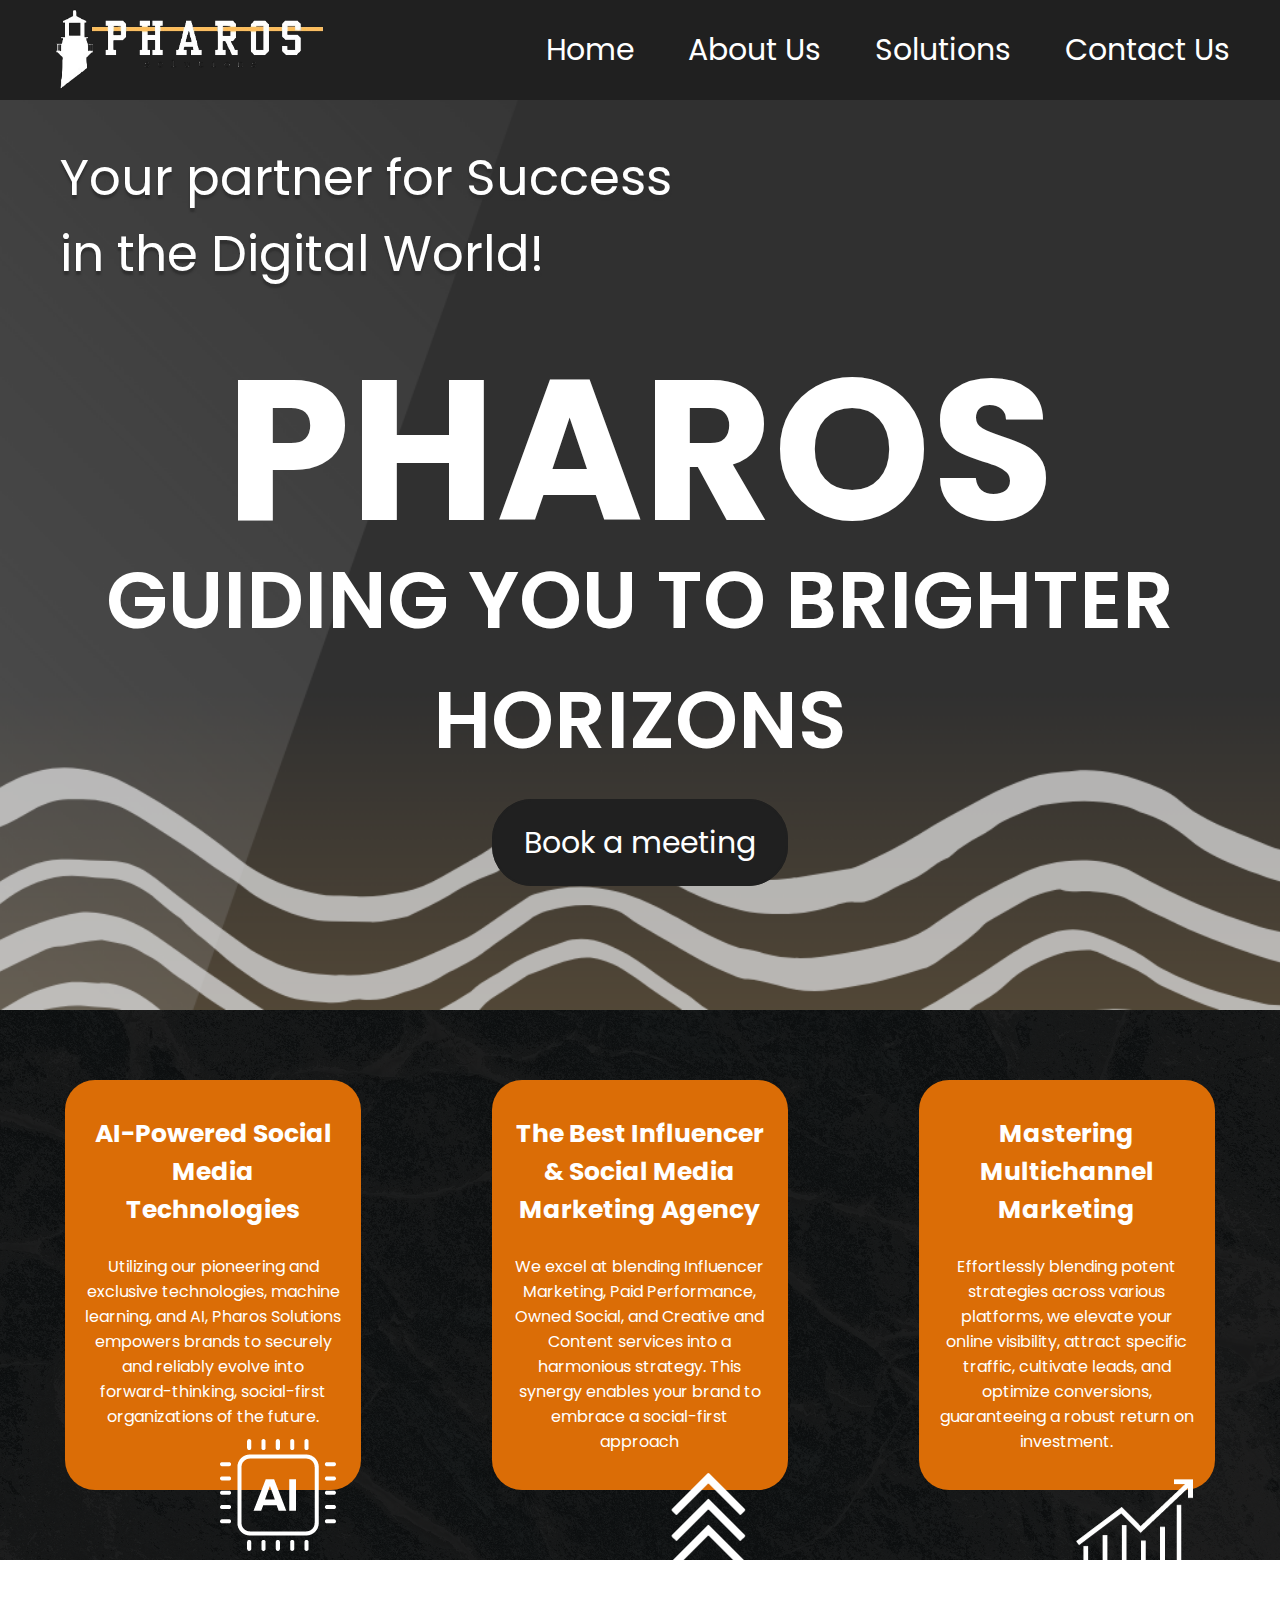
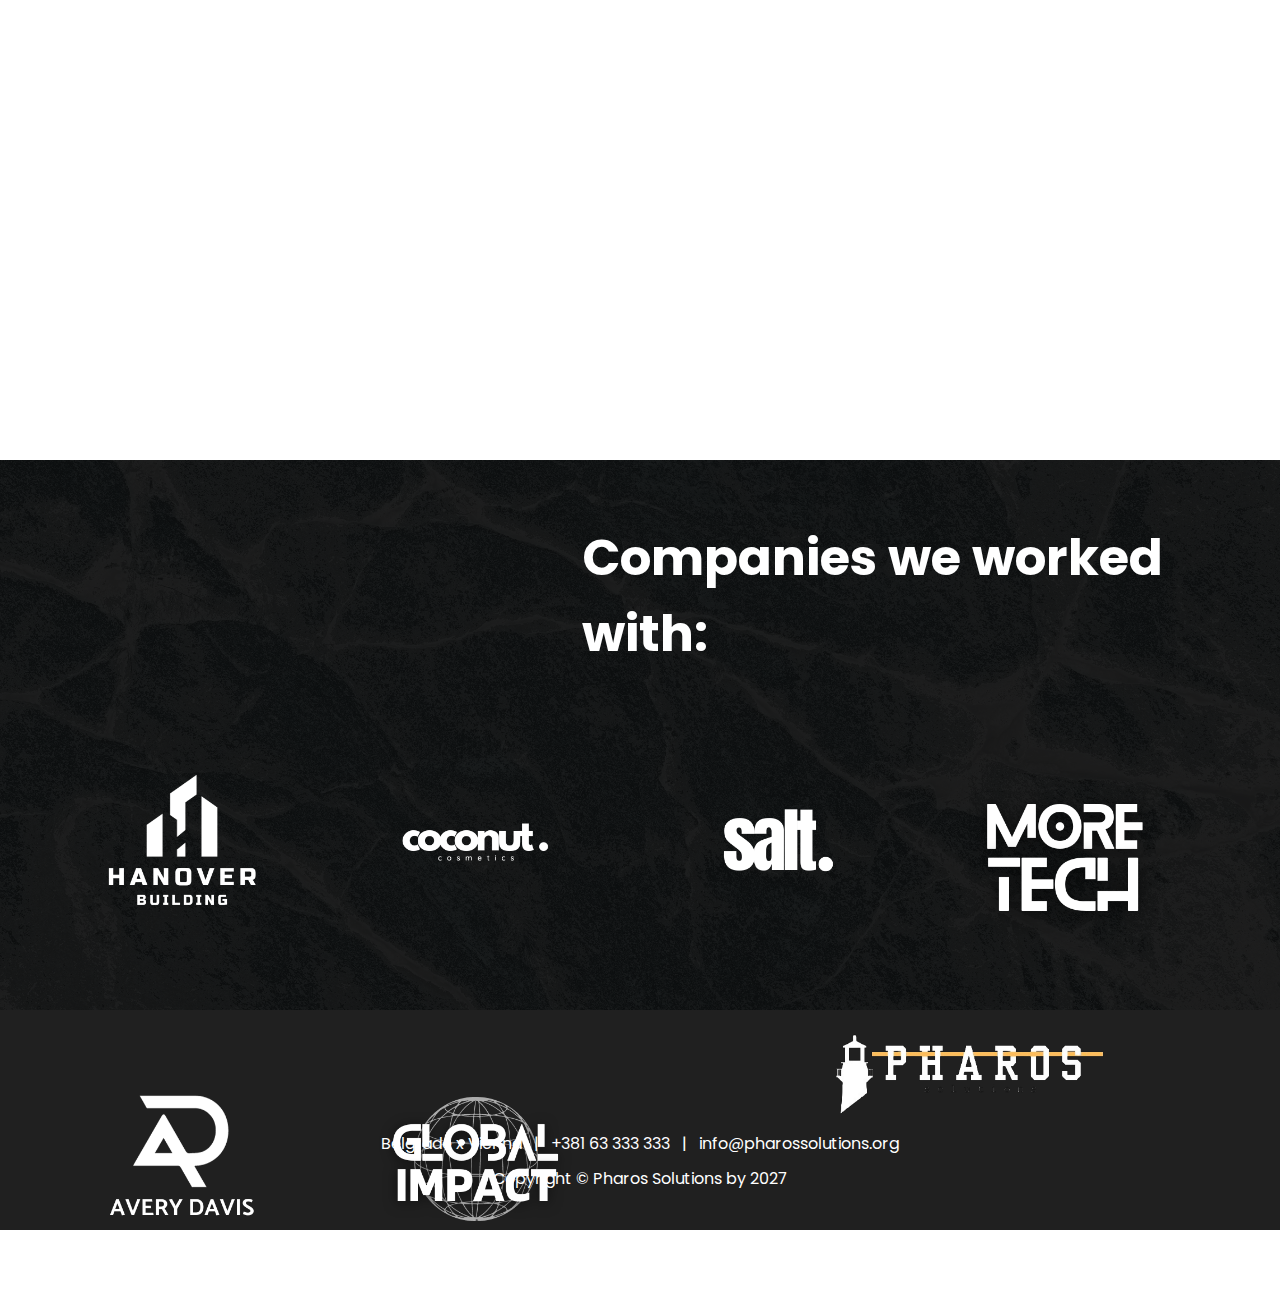
<file: index.html>
<!DOCTYPE html>
<html lang="en">
<head>
    <meta charset="UTF-8">
    <meta name="viewport" content="width=device-width, initial-scale=1.0">
    <title>Home | Pharos Solutions</title>
    <link rel="shortcut icon" href="shortcutimg.png">
    <link rel="stylesheet" href="css/style.css">
    <link rel="stylesheet" href="css/style2.css">
    <link rel="preconnect" href="https://fonts.googleapis.com">
<link rel="preconnect" href="https://fonts.gstatic.com" crossorigin>
<link href="https://fonts.googleapis.com/css2?family=Poppins:wght@200;400;600;700&display=swap" rel="stylesheet">
</head>
<body>
    <header>
        <nav class="nav">
            <div id="logo"><a href="index.html"><img src="img/pharos.png" alt="Pharos"></a></div>
            <div id="list">
                <ul>
                    <li class="list"><a href="index.html" class="link">Home</a></li>
                    <li class="list"><a href="aboutus.html" class="link">About Us</a></li>
                    <li class="list"><a href="solutions.html" class="link">Solutions</a></li>
                    <li class="list"><a href="contactus.html" class="link">Contact Us</a></li>
                </ul>
            </div>
        </nav>
    </header>
    <main>
        <div class="background">
        <div id="text1">
            <p>Your partner for Success <br/>in the Digital World!</p>
        </div>
        <div id="heading"> 
                <h1>Pharos</h1>
                <p>Guiding you to brighter horizons</p>
                <a href="contactus.html" class="button">Book a meeting</a>
        </div> 
        </div>    
        <div class="row">
            <div class="orange">
                <h1>AI-Powered Social Media Technologies</h1>
                <p>Utilizing our pioneering and exclusive technologies, machine learning, and AI, Pharos Solutions empowers brands to securely and reliably evolve into forward-thinking, social-first organizations of the future.
                </p>
                <div class="icon1"></div>
            </div>
            <div class="orange">
                <h1>The Best Influencer &amp; Social Media Marketing Agency</h1>
                <p>We excel at blending Influencer Marketing, Paid Performance, Owned Social, and Creative and Content services into a harmonious strategy. This synergy enables your brand to embrace a social-first approach</p>
                <div class="icon2"></div>
            </div>
            <div class="orange">
                <h1>Mastering Multichannel Marketing</h1>
                <p>Effortlessly blending potent strategies across various platforms, we elevate your online visibility, attract specific traffic, cultivate leads, and optimize conversions, guaranteeing a robust return on investment.
                </p>
                <div class="icon3"></div>
            </div>
        </div>
        <div class="empty"></div>
        <div class="row">
                <div class="companies">
                    <h1 class="heading2">Companies we worked with:</h1>
                    <img src="img/logo1.png" alt="logo1"/>
                    <img src="img/logo2.png" alt="logo2"/>
                    <img src="img/logo3.png" alt="logo3"/> 
                    <img src="img/logo4.png" alt="logo4"/>
                    <img src="img/logo5.png" alt="logo5"/>
                    <img src="img/logo6.png" alt="logo6"/>

                </div>
        </div>
    </main>
    <footer>
        <div id="logo"><a href="index.html"><img src="img/pharos.png" alt="Pharos"></a></div>
            <p>Belgrade x Vienna &nbsp; &#124; &nbsp; &plus;381 63 333 333 &nbsp; &#124; &nbsp; info@pharossolutions.org</p>
            <p>Copyright &copy; Pharos Solutions by 2027</p>
    </footer> 
</body>
</html>
</file>
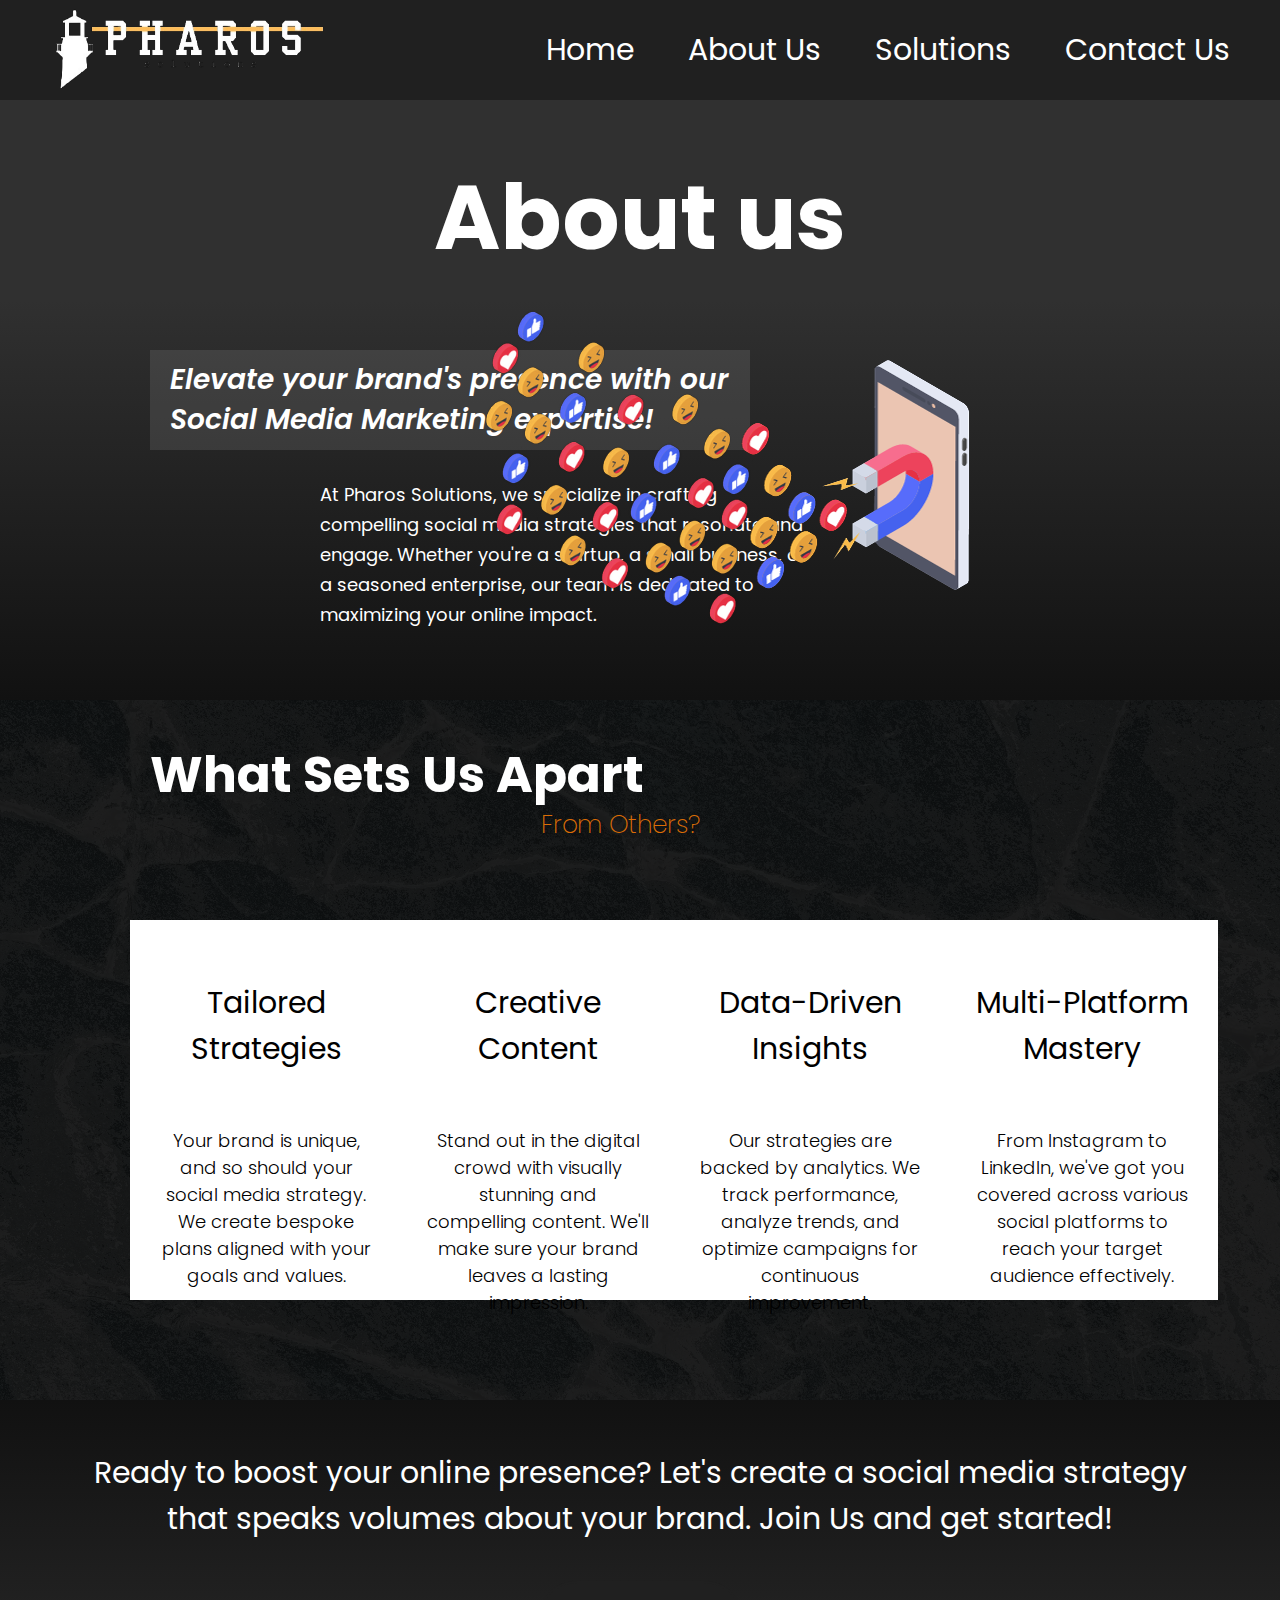
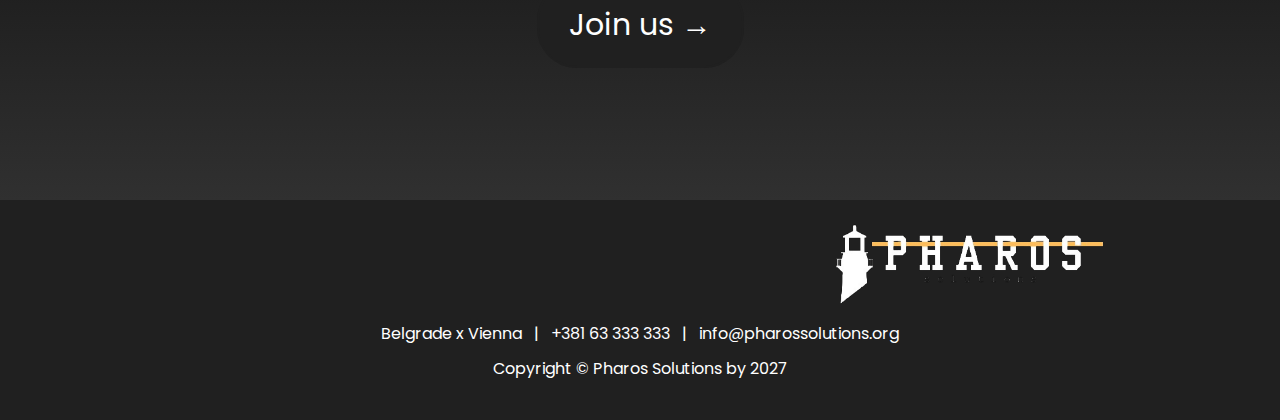
<file: aboutus.html>
<!DOCTYPE html>
<html lang="en">
<head>
    <meta charset="UTF-8">
    <meta name="viewport" content="width=device-width, initial-scale=1.0">
    <title>About us | Pharos Solutions</title>
    <link rel="shortcut icon" href="shortcutimg.png">
    <link rel="stylesheet" href="css/style.css">
    <link rel="stylesheet" href="css/style3.css">
    <link rel="preconnect" href="https://fonts.googleapis.com">
    <link rel="preconnect" href="https://fonts.gstatic.com" crossorigin>
    <link href="https://fonts.googleapis.com/css2?family=Poppins:ital,wght@0,100;0,200;0,300;0,400;0,500;0,600;0,700;0,800;0,900;1,100;1,200;1,300;1,400;1,500;1,600;1,700;1,800;1,900&display=swap" rel="stylesheet">
</head>
<body>
    <header>
        <nav class="nav">
            <div id="logo"><a href="index.html"><img src="img/pharos.png" alt="Pharos"></a></div>
            <div id="list">
                <ul>
                    <li class="list"><a href="index.html" class="link">Home</a></li>
                    <li class="list"><a href="aboutus.html" class="link">About Us</a></li>
                    <li class="list"><a href="solutions.html" class="link">Solutions</a></li>
                    <li class="list"><a href="contactus.html" class="link">Contact Us</a></li>
                </ul>
            </div>
        </nav>
    </header>
    <main>
        <div class="header">
            <h1>About us</h1>
        </div>
        <div class="wave">
            <div class="box1">
                <p>Elevate your brand's presence with our Social Media Marketing expertise!</p>
            </div>
            <div class="box2">
                <p>At Pharos Solutions, we specialize in crafting compelling social media strategies that resonate and engage. Whether you're a startup, a small business, or a seasoned enterprise, our team is dedicated to maximizing your online impact.</p>
            </div>
            <div>
                <img src="img/social2.png" alt="Social_Media">
            </div>
        </div>
        <div class="conteiner">
            <div class="box3">
                <h1>What Sets Us Apart <span>From Others?</span></h1>
            </div>
            <div class="wrap">
                <div>
                    <h1>Tailored Strategies</h1>
                    <p>Your brand is unique, and so should your social media strategy. We create bespoke plans aligned with your goals and values.</p>
                </div>
                <div>
                    <h1>Creative Content</h1>
                    <p>Stand out in the digital crowd with visually stunning and compelling content. We'll make sure your brand leaves a lasting impression.</p>
                </div>
                <div>
                    <h1>Data-Driven Insights</h1>
                    <p>Our strategies are backed by analytics. We track performance, analyze trends, and optimize campaigns for continuous improvement.</p>
                </div>
                <div>
                    <h1>Multi-Platform Mastery</h1>
                    <p>From Instagram to LinkedIn, we've got you covered across various social platforms to reach your target audience effectively.</p>
                </div>
            </div>
        </div>
        <div class="wave2">
                <p>Ready to boost your online presence? Let's create a social media strategy <br>that speaks volumes about your brand. Join Us and get started!</p>
                <a href="contactus.html" class="button">Join us &rarr;</a>
        </div>
    </main>
    <footer>
        <div id="logo"><a href="index.html"><img src="img/pharos.png" alt="Pharos"></a></div>
            <p>Belgrade x Vienna &nbsp; &#124; &nbsp; &plus;381 63 333 333 &nbsp; &#124; &nbsp; info@pharossolutions.org</p>
            <p>Copyright &copy; Pharos Solutions by 2027</p>
    </footer> 
    
</body>
</html>
</file>
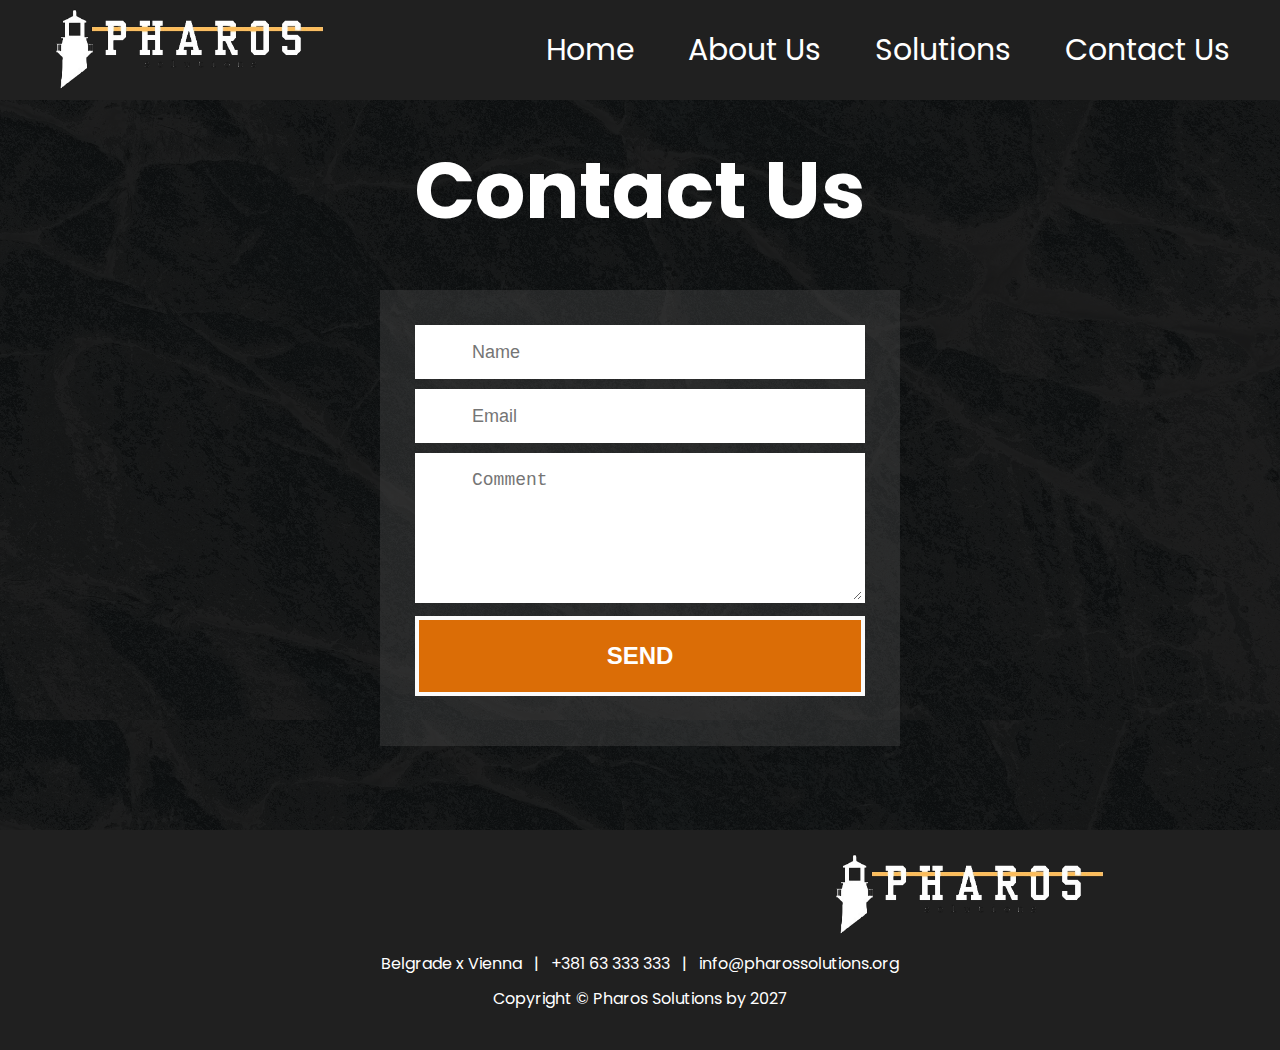
<file: contactus.html>
<!DOCTYPE html>
<html lang="en">
<head>
    <meta charset="UTF-8">
    <meta name="viewport" content="width=device-width, initial-scale=1.0">
    <title>Home | Pharos Solutions</title>
    <link rel="shortcut icon" href="shortcutimg.png">
    <link rel="stylesheet" href="css/style.css">
    <link rel="stylesheet" href="css/style5.css">
    <link rel="preconnect" href="https://fonts.googleapis.com">
<link rel="preconnect" href="https://fonts.gstatic.com" crossorigin>
<link href="https://fonts.googleapis.com/css2?family=Poppins:wght@200;400;600;700&display=swap" rel="stylesheet">
</head>
<body>
    <header>
        <nav class="nav">
            <div id="logo"><a href="index.html"><img src="img/pharos.png" alt="Pharos"></a></div>
            <div id="list">
                <ul>
                    <li class="list"><a href="index.html" class="link">Home</a></li>
                    <li class="list"><a href="aboutus.html" class="link">About Us</a></li>
                    <li class="list"><a href="solutions.html" class="link">Solutions</a></li>
                    <li class="list"><a href="contactus.html" class="link">Contact Us</a></li>
                </ul>
            </div>
        </nav>
    </header>
    <main>
        <div class="heading">
            <h1>Contact Us</h1>
        </div>
        <div id="form-main">
            <div id="form-div">
              <form class="form" id="form1">
          
                <p class="name">
                  <input name="name" type="text" class="validate[required,custom[onlyLetter],length[0,100]] feedback-input" placeholder="Name" id="name" />
                </p>
          
                <p class="email">
                  <input name="email" type="text" class="validate[required,custom[email]] feedback-input" id="email" placeholder="Email" />
                </p>
          
                <p class="text">
                  <textarea name="text" class="validate[required,length[6,300]] feedback-input" id="comment" placeholder="Comment"></textarea>
                </p>
          
          
                <div class="submit">
                  <input type="submit" value="SEND" id="button-blue"/>
                  <div class="ease"></div>
                </div>
              </form>
            </div>
    </main>
    <footer>
        <div id="logo"><a href="index.html"><img src="img/pharos.png" alt="Pharos"></a></div>
            <p>Belgrade x Vienna &nbsp; &#124; &nbsp; &plus;381 63 333 333 &nbsp; &#124; &nbsp; info@pharossolutions.org</p>
            <p>Copyright &copy; Pharos Solutions by 2027</p>
    </footer> 
</body>
</html>
</file>
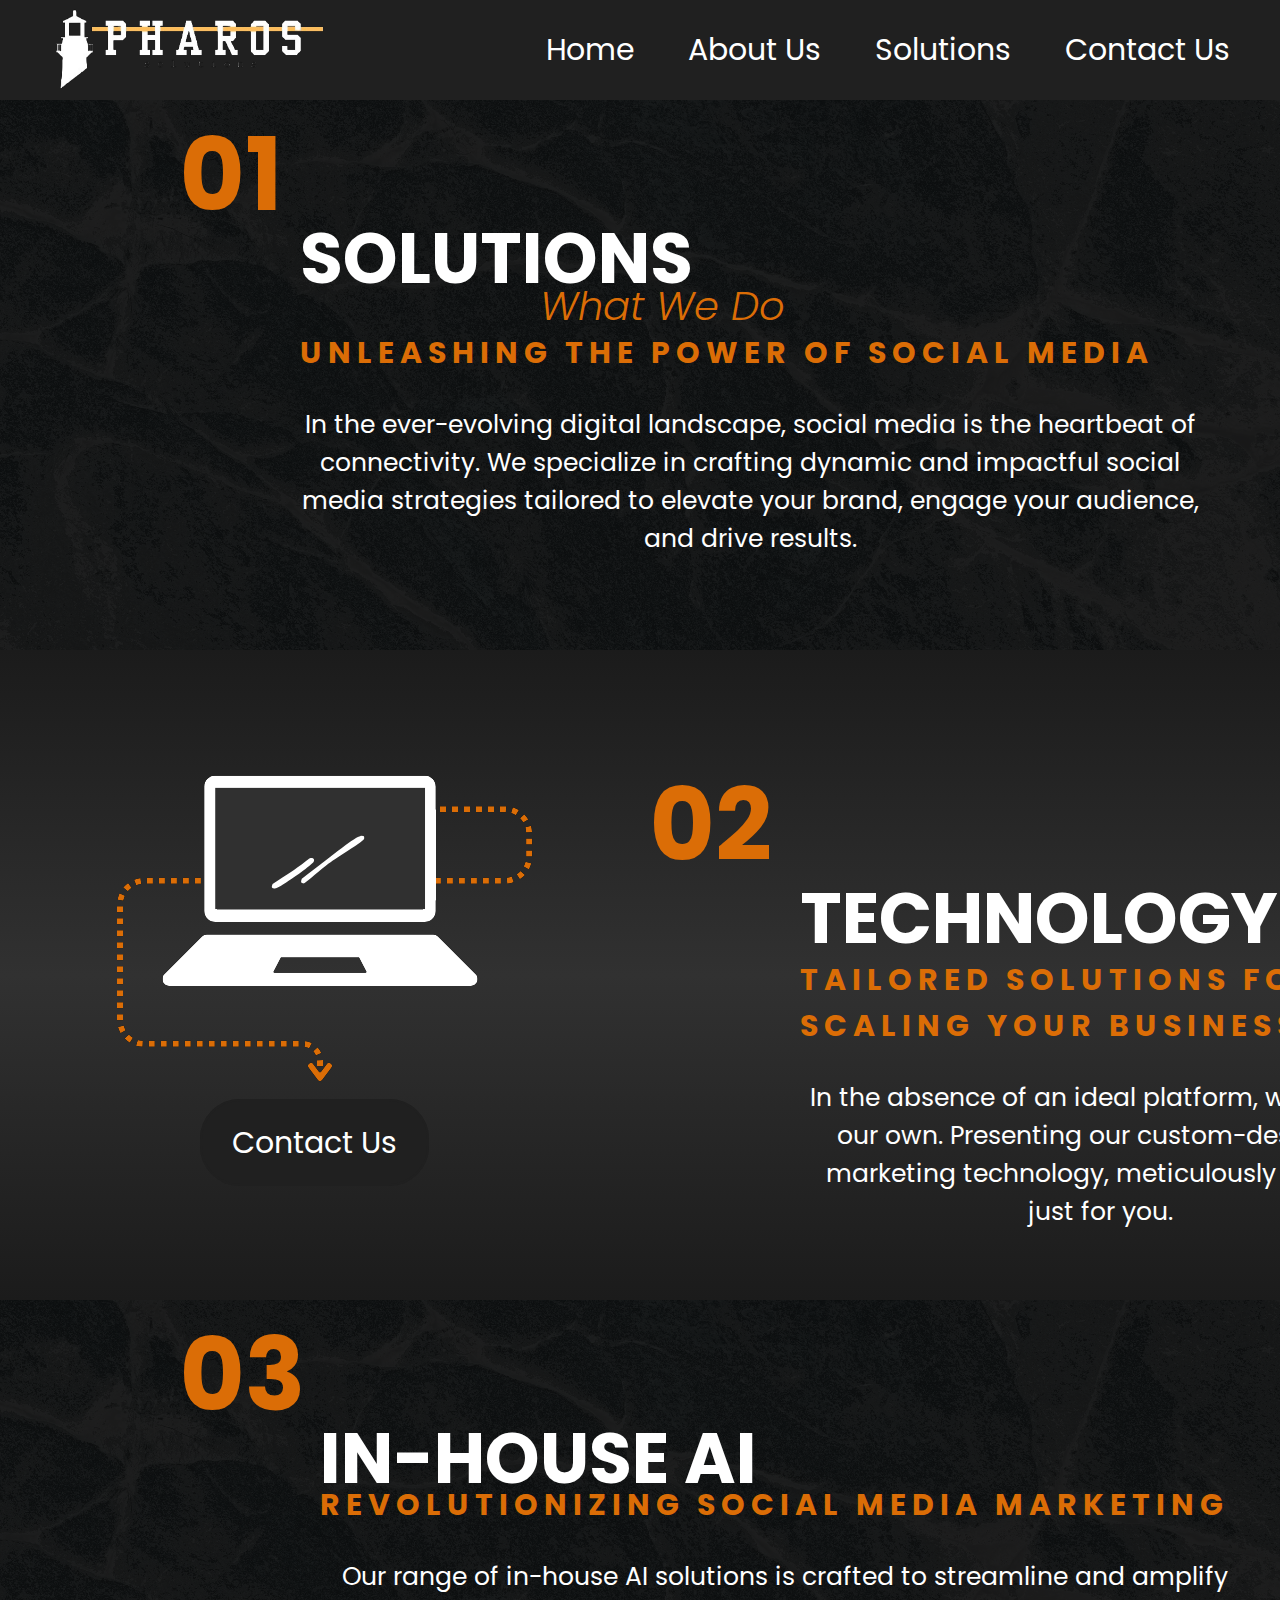
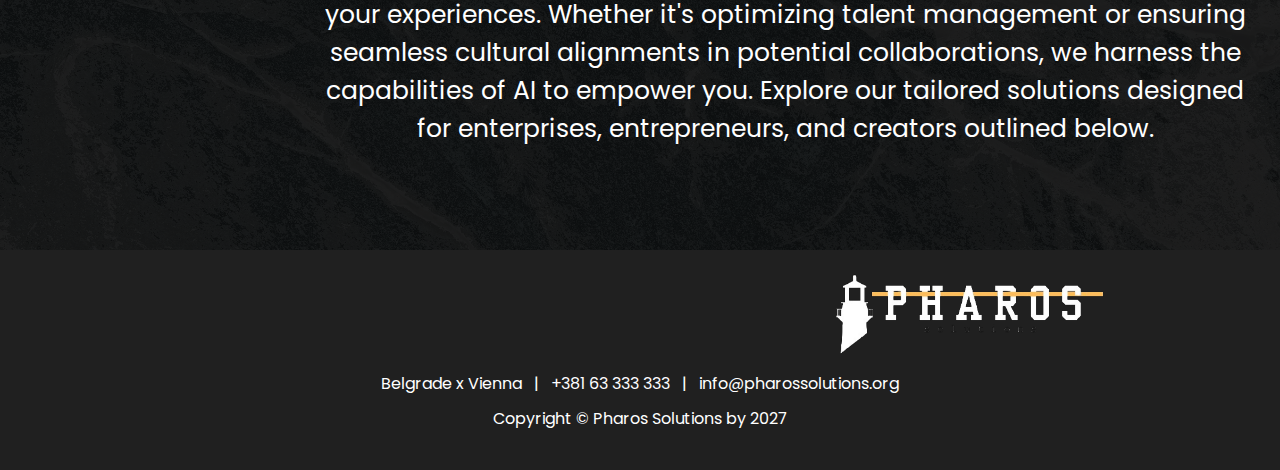
<file: solutions.html>
<!DOCTYPE html>
<html lang="en">
<head>
    <meta charset="UTF-8">
    <meta name="viewport" content="width=device-width, initial-scale=1.0">
    <title>Solutions | Pharos Solutions</title>
    <link rel="shortcut icon" href="shortcutimg.png">
    <link rel="stylesheet" href="css/style.css">
    <link rel="stylesheet" href="css/style4.css">
    <link rel="preconnect" href="https://fonts.googleapis.com">
<link rel="preconnect" href="https://fonts.gstatic.com" crossorigin>
<link href="https://fonts.googleapis.com/css2?family=Poppins:wght@200;400;600;700&display=swap" rel="stylesheet">
</head>
<body>
    <header>
        <nav class="nav">
            <div id="logo"><a href="index.html"><img src="img/pharos.png" alt="Pharos"></a></div>
            <div id="list">
                <ul>
                    <li class="list"><a href="index.html" class="link">Home</a></li>
                    <li class="list"><a href="aboutus.html" class="link">About Us</a></li>
                    <li class="list"><a href="solutions.html" class="link">Solutions</a></li>
                    <li class="list"><a href="contactus.html" class="link">Contact Us</a></li>
                </ul>
            </div>
        </nav>
    </header>
    <div class="row">
        <p class="broj1">01</p>
        <div class="box1">
            <h1>SOLUTIONS<br>&nbsp;&nbsp;&nbsp;&nbsp;&nbsp;&nbsp;&nbsp;&nbsp;&nbsp;&nbsp;&nbsp;&nbsp;&nbsp;&nbsp;&nbsp;&nbsp;<span>What We Do</span></h1>
            <h2>unleashing the power of social media</h2>
            <p>In the ever-evolving digital landscape, social media is the heartbeat of connectivity. We specialize in crafting dynamic and impactful social media strategies tailored to elevate your brand, engage your audience, and drive results.</p>
        </div>
    </div>
    <div class="row2">
        <p class="broj2">02</p>
        <div class="left">
            <img src="img/computer.png" alt="Computer">
            <a href="contactus.html" class="button">Contact Us</a>
        </div>
        <div class="box2">
            <h1>TECHNOLOGY</h1>
            <h2>Tailored Solutions for <BR>Scaling Your Business</h2>
            <p>In the absence of an ideal platform, we forged our own. Presenting our custom-designed marketing technology, meticulously crafted just for you.</p>
        </div>
    </div>
        <div class="row3">
            <p class="broj3">03</p>
            <div class="box3">
                <h1>IN-HOUSE AI</h1>
                <h2>Revolutionizing social media marketing</h2>
                <p>Our range of in-house AI solutions is crafted to streamline and amplify your experiences. Whether it's optimizing talent management or ensuring seamless cultural alignments in potential collaborations, we harness the capabilities of AI to empower you. Explore our tailored solutions designed for enterprises, entrepreneurs, and creators outlined below.</p>
                
            </div>
        </div>
        <footer>
            <div id="logo"><a href="index.html"><img src="img/pharos.png" alt="Pharos"></a></div>
                <p>Belgrade x Vienna &nbsp; &#124; &nbsp; &plus;381 63 333 333 &nbsp; &#124; &nbsp; info@pharossolutions.org</p>
                <p>Copyright &copy; Pharos Solutions by 2027</p>
        </footer> 
    </body>
</html>
</file>
<file: css/style.css>
*{
    margin: 0px;
    padding: 0px;
}
body{
    font-family: 'Poppins', sans-serif;
    font-weight: normal;
    font-style: normal;
}
.nav{
    display: flex;
    justify-content: space-between;
    align-items: center;
    width: 100%;
    height: 100px;
    background-color: #202020;
}
#logo{
    width: 300px;
    margin-left: 30px;
}
#logo img{
    width: 100%;
}
#lista{
    margin-right: 50px;
}
.nav ul{
    list-style-type: none;
}
.list{
    margin-right: 50px;
    display: inline;
}
.link{
    text-decoration: none;
    color: white;
    font-size: 30px;
    transition: 0.3s;
}
.nav ul li a:hover{
    color: #fdbd5d;
}
</file>
<file: css/style2.css>
*{
    margin: 0px;
    padding: 0px;
}
body{
    font-family: 'Poppins', sans-serif;
    font-weight: normal;
    font-style: normal;
    width: 100%;
    height: 100%;
    background-image: url(../img/fixed.png);
    background-position: center;
    background-size: cover;
    background-attachment: fixed;
}
.background{
    width: 100%;
    height: 100%;
    background-image: url(../img/background.png);
    background-size: cover;
    background-position: center;
}
#heading{
    width: 90%;
    height: 620px;
    margin: auto;
    text-align: center;
}
#heading h1{
    font-size: 200px;
    font-weight: 700;
    text-transform: uppercase;
    line-height: 120px;
    color: white;
}
#heading p{
    margin: 30px 0px 40px;
    font-size: 80px;
    font-weight: 600;
    color: white;

    text-transform: uppercase;
}
.button{
    text-decoration: none;
    color: white;
    border: 2px solid #202020;
    border-radius: 40px;
    background-color: #202020;
    padding: 20px 30px;
    font-size: 30px;
    position: relative;
    cursor: pointer;
}
.button:hover{
    border: 2px solid black;
    border-radius: 40px;
    background-color: white;
    color: black;
    transition: 0.5s;
}
#text1{
    width: 800px;
    height: 250px;
    padding: 40px 0 0 60px;
}
#text1 p{
    font-size: 50px;
    color: white;
    text-shadow: 0px 4px 2px #303030;
}
.row{
    width: 100%;
    height: 550px;
    background-image: url(../img/row.png);
    display: flex;
    justify-content: space-around;
}
.orange{
    width: 20%;
    background-color: rgb(219, 109, 6);
    text-align: center;
    margin: 70px 0px;
    padding: 20px;
    border-radius: 30px;
    
}
.orange h1{
    margin-top: 15px;
    font-size: 25px;
    color: white;
}
.orange p{
    margin-top: 25px;
    color: white;
    font-size: 16px;
}
.icon1{
    width: 150px;
    height: 150px;
    margin-top: 5px;
    margin-left: 130px;
    background-image: url(../img/icons.png);
    background-position: -45px -45px;
}
.icon2{
    width: 130px;
    height: 130px;
    margin-top: 5px;
    margin-left: 130px;
    background-image: url(../img/icons.png);
    background-position: -170px -45px;
}
.icon3{
    width: 150px;
    height: 150px;
    margin-top: 5px;
    margin-left: 130px;
    background-image: url(../img/icons.png);
    background-position: -300px -45px;
}
.empty{
    width: 100%;
    height: 500px;
}
.heading2{
    font-size: 50px;
    color: white;
    margin: 60px 0px 0px 550px;
}
.companies{
    width: 95%;
    height: 550px;

}
.companies img{
    margin-top: 30px;
    margin-left: 10px;

    width: 280px;
}
footer{
    width: 100%;
    height:220px;
    background-color: #202020;
    text-align: center;
}
footer p{
    color: white;
    margin: 10px;
}
footer img{
    margin: 20px 0px 0px 780px;
}
</file>
<file: css/style3.css>
*{
    margin: 0px;
    padding: 0px;
}
.header{
    width: 100%;
    height: 200px;
    background-color: #303030;
}
.header h1{
    font-size: 90px;
    color: white;
    text-align: center;
    padding-top: 50px;
}
.wave{
    width: 100%;
    height: 400px;
    background-image: linear-gradient(#303030, rgb(17, 17, 17));
    position: relative;
}
.wave img{
    width: 500px;
    position: absolute;
    right: 300px;
    top: 10px;
    animation-name: animation1;
    animation-duration: 2s;
}
@keyframes animation1{
    from{right:-300px;}
    to{right:300px;}
}
.box1{
    width: 600px;
    height: 100px;
    background-color: rgba(255, 255, 255, 0.1);
    position: absolute;
    top: 50px;
    left: 150px;
}
.box1 p{
    padding: 10px 20px;
    font-size: 28px;
    line-height: 40px;
    color: white;
    font-weight: 600;
    font-style: italic;
}
.box2{
    width: 540px;
    height: 200px;
    position: absolute;
    top:170px;
    left: 300px;
}
.box2 p{
    padding: 10px 20px;
    font-size: 18px;
    line-height: 30px;
    color: white;
}
.conteiner{
    width: 100%;
    height: 700px;
    background-image: url(../img/row.png);
    color: white;
}
.box3{
    width: 550px;
    height: 100px;
    padding: 50px 150px;
}
.box3 h1{
    font-size: 50px;
    line-height: 50px;
}
.box3 span{
    font-size: 25px;
    float: right;
    font-weight: 200;
    color: rgb(219, 109, 6);
}
.wrap{
    width: 85%;
    height: 500px;
    display: flex;
    justify-content: space-between;
    padding-left: 130px;

}
.wrap div{
    width:370px;
    height: 350px;
    background-color: white;
    text-align: center;
    padding: 15px;
    margin-top: 20px;
    transition: 0.3s;
    
}
.wrap div h1{
    color: black;
    font-size: 30px;
    font-weight: 400;
    margin-top: 45px;
}
.wrap div p{
    color: black;
    font-weight: 300;
    font-size: 18px;
    margin: 55px 10px;
}
.wrap div:hover{
    margin-top: 0px;   
}
.wave2{
    width: 100%;
    height: 350px;
    background-image: linear-gradient(rgb(17, 17, 17),#303030);
    text-align: center;
    padding-top: 50px;
}
.wave2 p{
    font-size: 30px;
    color: white;
    margin-bottom: 60px;
}

.button{
    text-decoration: none;
    color: white;
    border: 2px solid #202020;
    border-radius: 40px;
    background-color: #202020;
    padding: 20px 30px;
    font-size: 30px;
    position: relative;
    cursor: pointer;
}
.button:hover{
    border: 2px solid black;
    border-radius: 40px;
    background-color: white;
    color: black;
    transition: 0.5s;
}
footer{
    width: 100%;
    height:220px;
    background-color: #202020;
    text-align: center;
}
footer p{
    color: white;
    margin: 10px;
}
footer img{
    margin: 20px 0px 0px 780px;
}
</file>
<file: css/style5.css>
*{
    margin: 0px;
    padding: 0px;
}
body{
    background-image: url(../img/row.png);
    font-family: 'Poppins', sans-serif;
    font-weight: normal;
    font-style: normal;
}
.heading{
    width: 600px;
    height: 100px;
    margin: 30px auto;
    color: white;
    text-align: center;
}
.heading h1{
    font-size: 80px;
    font-weight: 700;
}
#form-main{
    width: 100%;
    height: 700px;
    position: relative;
}
#feedback-page{
	text-align:center;
}

#form-main{
	width:100%;
	float:left;
	padding-top:0px;
}

#form-div {
	background-color:rgba(72,72,72,0.4);
	padding-left:35px;
	padding-right:35px;
	padding-top:35px;
	padding-bottom:50px;
	width: 450px;
	float: left;
	left: 50%;
	position: absolute;
  	margin-top:30px;
	margin-left: -260px;
}

.feedback-input {
	color:#3c3c3c;
  	font-weight:500;
	font-size: 18px;
	border-radius: 0;
	line-height: 22px;
	background-color: #fbfbfb;
	padding: 13px 13px 13px 54px;
	margin-bottom: 10px;
	width:100%;
	box-sizing: border-box;
  	border: 3px solid rgba(0,0,0,0);
}

.feedback-input:focus{
	background: #fff;
	box-shadow: 0;
	border: 3px solid rgb(219, 109, 6);
	color: rgb(219, 109, 6);
	outline: none;
  padding: 13px 13px 13px 54px;
}

.focused{
	color:rgb(219, 109, 6);
	border:rgb(219, 109, 6) solid 3px;
}

#name{
	background-color: white;
	background-size: 30px 30px;
	background-position: 11px 8px;
	background-repeat: no-repeat;
}

#name:focus{
	background-color: white;
	background-size: 30px 30px;
	background-position: 8px 5px;
  background-position: 11px 8px;
	background-repeat: no-repeat;
}

#email{
	background-color: white;
	background-size: 30px 30px;
	background-position: 11px 8px;
	background-repeat: no-repeat;
}

#email:focus{
	background-color: white;
	background-size: 30px 30px;
  background-position: 11px 8px;
	background-repeat: no-repeat;
}

#comment{
	background-color: white;
	background-size: 30px 30px;
	background-position: 11px 8px;
	background-repeat: no-repeat;
}

textarea {
    width: 100%;
    height: 150px;
    line-height: 150%;
    resize:vertical;
}

input:hover, textarea:hover,
input:focus, textarea:focus {
	background-color:white;
}

#button-blue{
	float:left;
	width: 100%;
	border: #fbfbfb solid 4px;
	cursor:pointer;
	background-color:rgb(219, 109, 6);
	color:white;
	font-size:24px;
	padding-top:22px;
	padding-bottom:22px;
	transition: all 0.3s;
  margin-top:-4px;
  font-weight:700;
}

#button-blue:hover{
	background-color: rgba(0,0,0,0);
	color: rgb(219, 109, 6);
}
	
.submit:hover {
	color:rgb(219, 109, 6);
}
	
.ease {
	width: 0px;
	height: 74px;
	background-color: #fbfbfb;
	transition: .3s ease;
}

.submit:hover .ease{
  width:100%;
  background-color:white;
}
footer{
    width: 100%;
    height:220px;
    background-color: #202020;
    text-align: center;
    position: absolute;
    bottom: -150px;
}
footer p{
    color: white;
    margin: 10px;
}
footer img{
    margin: 20px 0px 0px 780px;
}
</file>
<file: css/style4.css>
.row{
    width: 100%;
    height: 550px;
    background-image: url(../img/row.png);
    color: white;
    position: relative;
}
.broj1{
    font-size: 100px;
    font-weight: 700;
    color: rgb(219, 109, 6);
    position: absolute;
    left: 180px;
}
.box1{
    width: 900px;
    height: 300px;
    position: absolute;
    left: 300px;
    top: 140px;
}
.row h1{
    font-size: 70px;
    line-height: 37px;
}
.row span{
    color:rgb(219, 109, 6) ;
    font-size: 40px;
    font-weight: 300;
    font-style: italic;
}
.row h2{
    text-transform: uppercase;
    font-size: 30px;
    letter-spacing: 6px;
    color:rgb(219, 109, 6) ;
    margin-top: 5px;
    font-weight: 700;
}
.box1 p{
    text-align: center;
    font-size: 25px;
    margin-top: 30px;
}
.row2{
    width: 100%;
    height: 650px;
    background-image: linear-gradient(rgb(27, 27, 27),#313131,rgb(27, 27, 27));
    color: white;
    position: relative;
}
.box2{
    width: 600px;
    height: 300px;
    position: absolute;
    left: 800px;
    top: 250px;
}
.box2 h1{
    font-size: 70px;
    line-height: 37px;

}
.box2 h2{
    text-transform: uppercase;
    font-size: 30px;
    letter-spacing: 6px;
    color:rgb(219, 109, 6) ;
    margin-top: 20px;
    font-weight: 700;
}
.box2 p{
    text-align: center;
    font-size: 25px;
    margin-top: 30px;
}
.broj2{
    font-size: 100px;
    font-weight: 700;
    color: rgb(219, 109, 6);
    position: absolute;
    left: 650px;
    top:100px;
}
.left{
    width: 500px;
    height:650px;
    position: relative;
}
.row2 img{
    width: 500px;
    position: absolute;
    top: 100px;
    left: 70px;
}
.button{
    position: absolute;
    top: 470px;
    left: 200px;
    text-decoration: none;
    color: white;
    border: 2px solid #202020;
    border-radius: 40px;
    background-color: #202020;
    padding: 20px 30px;
    font-size: 30px;
    position: relative;
    cursor: pointer;
}
.button:hover{
    border: 2px solid black;
    border-radius: 40px;
    background-color: white;
    color: black;
    transition: 0.5s;
}
.row3{
    width: 100%;
    height: 550px;
    background-image: url(../img/row.png);
    color: white;
    position: relative;
}
.broj3{
    font-size: 100px;
    font-weight: 700;
    color: rgb(219, 109, 6);
    position: absolute;
    left: 180px;
}
.box3{
    width: 930px;
    height: 300px;
    position: absolute;
    left: 320px;
    top: 140px;
}
.row3 h1{
    font-size: 70px;
    line-height: 37px;
}
.row3 h2{
    text-transform: uppercase;
    font-size: 30px;
    letter-spacing: 6px;
    color:rgb(219, 109, 6) ;
    margin-top: 5px;
    font-weight: 700;
}
.box3 p{
    text-align: center;
    font-size: 25px;
    margin-top: 30px;
}
footer{
    width: 100%;
    height:220px;
    background-color: #202020;
    text-align: center;
}
footer p{
    color: white;
    margin: 10px;
}
footer img{
    margin: 20px 0px 0px 780px;
}
</file>
